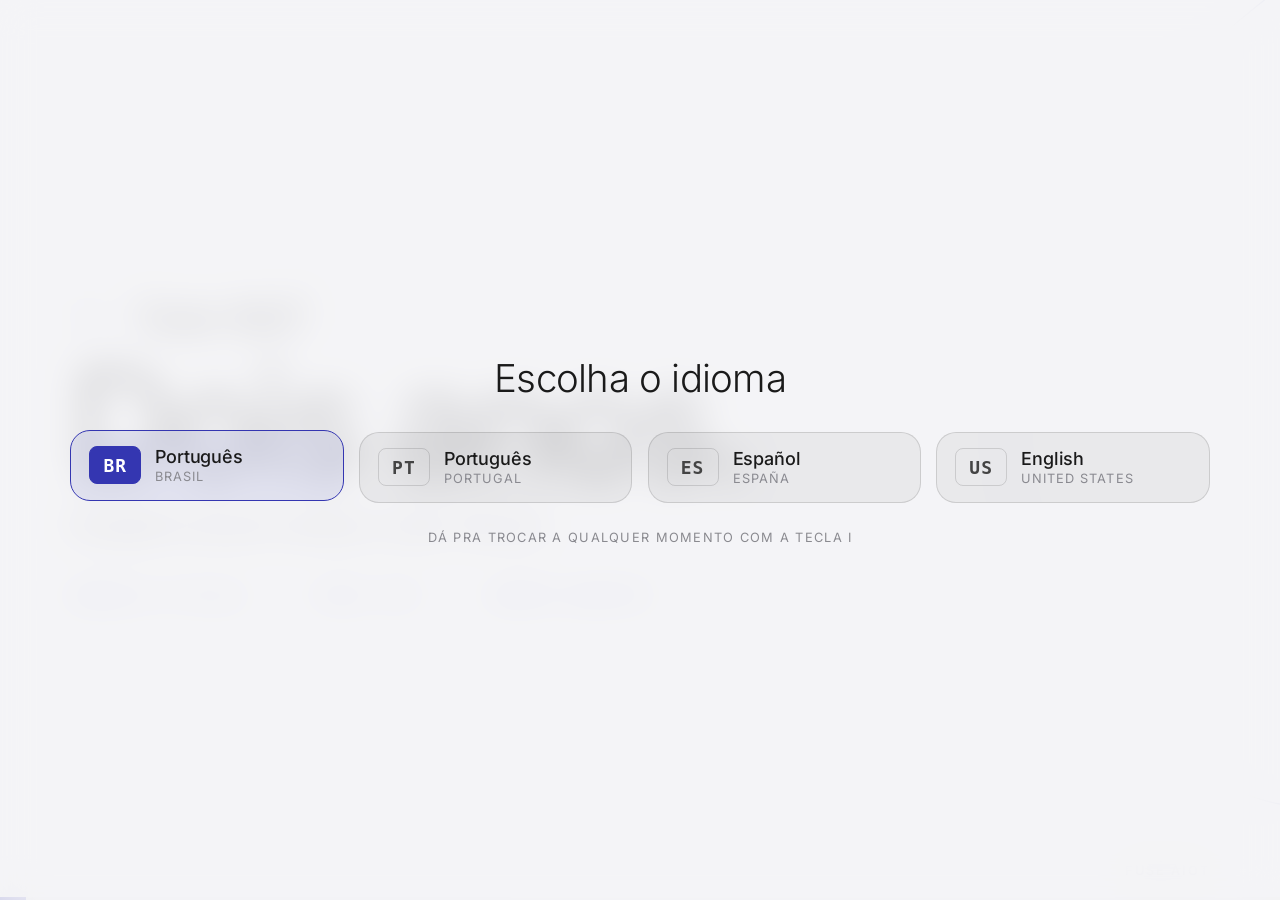
<file: index.html>
<!DOCTYPE html>
<html lang="pt-BR" data-tema="claro">
<head>
  <meta charset="UTF-8" />
  <meta name="viewport" content="width=device-width, initial-scale=1.0" />
  <meta name="robots" content="noindex, nofollow" />
  <title>fuse AIoT · Grupo Nuveto</title>
  <!-- O SVG mora AQUI DENTRO, não em ../ . O deck virou uma URL
       pública (gruponuveto.fuseiot.io) e a pasta de cima não
       existe mais do lado de fora do repositório do site. -->
  <link rel="icon" type="image/svg+xml" href="fuse-vertical-normal.svg" />

  <!--
    NENHUMA REFERÊNCIA EXTERNA. Nem fonte, nem script, nem CDN.
    Este arquivo tem que abrir com dois cliques num PC sem
    internet, sem Node e sem nada instalado. Cada link daqui
    pra fora seria um jeito da apresentação falhar às 14h de
    uma terça na frente do Grupo inteiro.

    A fonte Inter vive em base64 dentro de css/fontes.css porque
    o Chrome bloqueia @font-face por CORS em file:// mesmo com o
    .woff2 na pasta do lado.
  -->
  <link rel="stylesheet" href="css/fontes.css" />
  <link rel="stylesheet" href="css/deck.css" />
  <link rel="stylesheet" href="css/reveals.css" />
  <link rel="stylesheet" href="css/layouts.css" />
  <link rel="stylesheet" href="css/idioma.css" />
</head>
<body>

  <div class="deck" id="deck" data-tema="claro">
    <!-- a camada que nunca para: curva desenhando e respirando -->
    <svg class="curva" id="curva" aria-hidden="true"></svg>

    <!-- as 47 seções são montadas aqui por js/deck.js -->
    <div class="palco" id="palco"></div>

    <!-- a linha do tempo, montada por js/cenario.js -->
    <div class="espinha" id="espinha" aria-hidden="true"></div>
  </div>

  <div class="progresso"><div class="progresso__barra"></div></div>
  <div class="marca">fuse AIoT</div>

  <!-- a barra que vira o ato -->
  <div class="virada" id="virada" aria-hidden="true"></div>
  <div class="blackout" id="blackout" aria-hidden="true"></div>

  <!-- mapa de seções: a saída de emergência do operador (tecla O) -->
  <div class="mapa" id="mapa">
    <div class="mapa__titulo">Ir para</div>
    <div class="mapa__dica">clique numa seção · ESC ou O pra fechar</div>
    <div class="mapa__grade"></div>
  </div>

  <!-- manifesto de mídia: o que ainda falta chegar (tecla M) -->
  <div class="manifesto" id="manifesto">
    <div class="mapa__titulo">Mídia que falta</div>
    <div class="mapa__dica">largue os arquivos em apresentacao/midia/ com estes nomes exatos · ESC ou M pra fechar</div>
    <pre></pre>
    <button class="manifesto__btn" type="button">copiar lista</button>
  </div>

  <script src="js/reveals.js"></script>
  <script src="js/cenario.js"></script>
  <script src="js/canal.js"></script>

  <!-- A ORDEM AQUI É O CONTRATO DO i18n.

       roteiro.js carrega a estrutura e o pt-BR. As três tabelas
       de idioma se registram em window.TRADUCOES. i18n.js
       escolhe o idioma e escreve a tradução por cima do
       roteiro. Só então deck.js monta — ele lê window.ROTEIRO
       uma vez, no DOMContentLoaded, e nunca mais.

       Trocar i18n.js de lugar (pra depois do deck) faria a
       apresentação montar em português e traduzir depois: 49
       seções já medidas com o texto errado. -->
  <script src="js/roteiro.js"></script>
  <script src="js/idiomas/pt-PT.js"></script>
  <script src="js/idiomas/es-ES.js"></script>
  <script src="js/idiomas/en-US.js"></script>
  <script src="js/i18n.js"></script>
  <script src="js/seletor.js"></script>

  <script src="js/deck.js"></script>
</body>
</html>
</file>
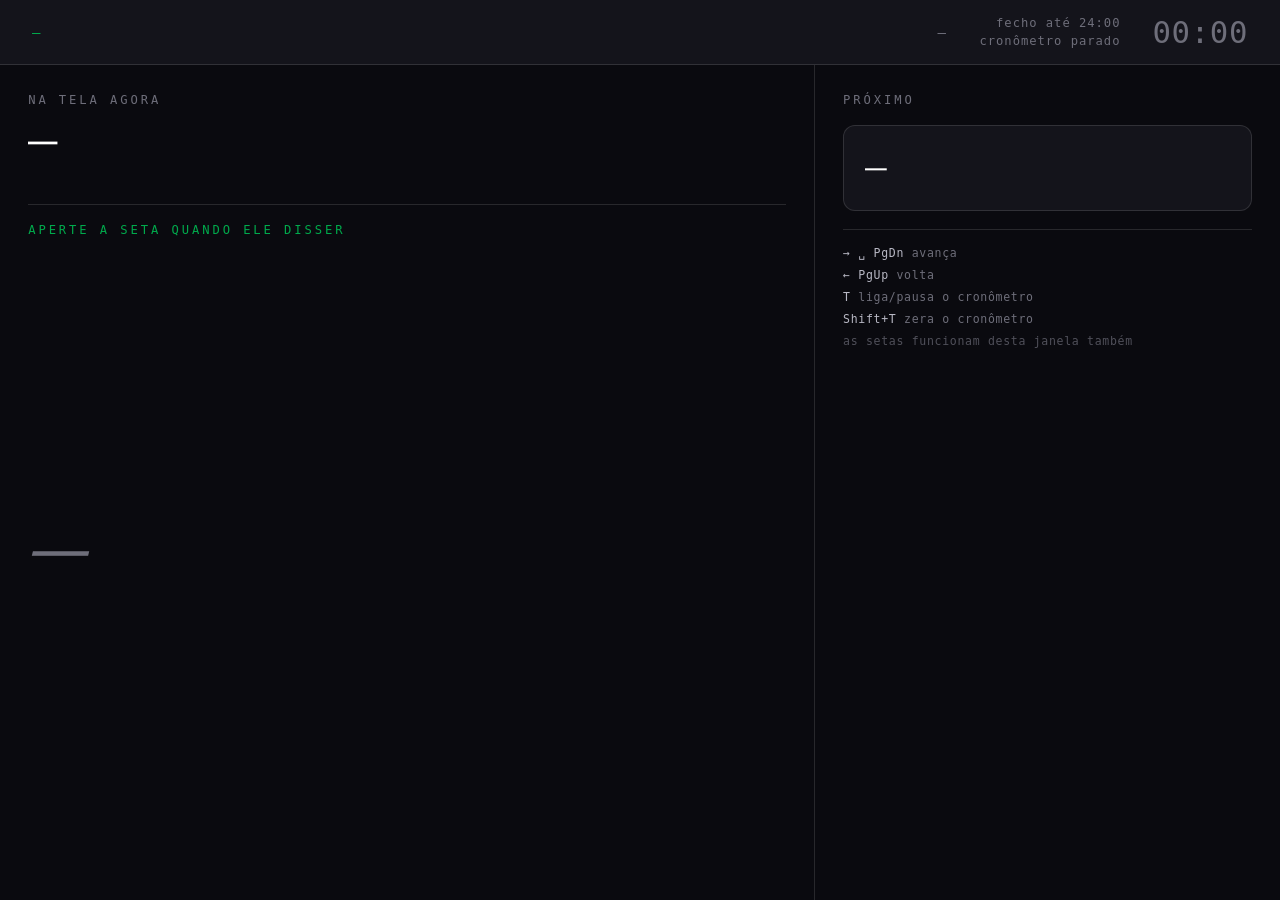
<file: retorno.html>
<!DOCTYPE html>
<html lang="pt-BR">
<head>
  <meta charset="UTF-8" />
  <meta name="viewport" content="width=device-width, initial-scale=1.0" />
  <meta name="robots" content="noindex, nofollow" />
  <title>Retorno · fuse AIoT</title>
  <link rel="stylesheet" href="css/fontes.css" />
  <link rel="stylesheet" href="css/retorno.css" />
</head>
<body>

  <header class="topo">
    <div class="topo__bloco" id="bloco">—</div>
    <div class="topo__dir">
      <div class="contador" id="contador">—</div>
      <div class="checkpoint" id="checkpoint"></div>
      <div class="relogio is-parado" id="relogio">00:00</div>
    </div>
  </header>

  <main class="corpo" id="corpo">
    <section class="coluna coluna--principal">
      <div class="rot" data-i18n="ret_agora">na tela agora</div>
      <div class="agora__t" id="agora-t">—</div>
      <div class="agora__d" id="agora-d"></div>

      <div class="deixa">
        <div class="rot deixa__rot" data-i18n="ret_deixa">aperte a seta quando ele disser</div>
        <div class="deixa__txt is-vazia" id="deixa">—</div>
      </div>

      <div class="aviso" id="aviso"></div>
    </section>

    <aside class="coluna">
      <div class="rot" data-i18n="ret_prox">próximo</div>
      <div class="prox">
        <div class="prox__tag" id="prox-tag"></div>
        <div class="prox__t" id="prox-t">—</div>
        <div class="prox__d" id="prox-d"></div>
      </div>

      <div class="teclas">
        <b>→ ␣ PgDn</b> <span data-i18n="ret_avanca">avança</span><br />
        <b>←   PgUp</b> <span data-i18n="ret_volta">volta</span><br />
        <b>T</b> <span data-i18n="ret_crono">liga/pausa o cronômetro</span><br />
        <b>Shift+T</b> <span data-i18n="ret_zera">zera o cronômetro</span><br />
        <span style="opacity:.7" data-i18n="ret_setas">as setas funcionam desta janela também</span>
      </div>
    </aside>
  </main>

  <script src="js/roteiro.js"></script>
  <script src="js/idiomas/pt-PT.js"></script>
  <script src="js/idiomas/es-ES.js"></script>
  <script src="js/idiomas/en-US.js"></script>
  <script src="js/i18n.js"></script>
  <script src="js/canal.js"></script>
  <script>
  /* ============================================================
     A tela do operador.

     Ela não decide nada: só escuta o estado que o deck publica a
     cada passo e mostra três coisas — o que está projetado, o
     que vem, e a DEIXA que autoriza o próximo aperto.

     O cronômetro é dela e não do deck de propósito. O deck pode
     ser recarregado no meio do ensaio sem zerar o tempo, e o
     tempo é a única coisa aqui que não dá pra recuperar.
     ============================================================ */
  (function () {
    'use strict';

    var el = function (id) { return document.getElementById(id); };

    /* ---------- os checkpoints do roteiro ----------
       Minuto em que cada bloco DEVERIA estar terminado.
       Fonte: as notas do roteiro_fuse_v5.md. */
    var CHECKPOINTS = [
      { min: 7.5,  bloco: 1, nome: 'trajetória' },
      { min: 10,   bloco: 2, nome: 'problema' },
      { min: 14,   bloco: 3, nome: 'Iris' },
      { min: 18,   bloco: 4, nome: 'semestre' },
      { min: 22.5, bloco: 5, nome: 'como construímos' },
      { min: 24,   bloco: 6, nome: 'fecho' }
    ];

    var t0 = null, pausadoEm = null, rodando = false;
    var estado = null;

    /* ---------- cronômetro ---------- */
    function decorrido() {
      if (t0 === null) return 0;
      if (!rodando && pausadoEm !== null) return pausadoEm - t0;
      return Date.now() - t0;
    }

    function mmss(ms) {
      var s = Math.max(0, Math.floor(ms / 1000));
      return String(Math.floor(s / 60)).padStart(2, '0') + ':' + String(s % 60).padStart(2, '0');
    }

    function tique() {
      var ms = decorrido();
      var r = el('relogio');
      r.textContent = mmss(ms);
      r.classList.toggle('is-parado', !rodando);

      // Qual checkpoint vale agora: o do bloco em que ele está.
      var alvo = null;
      if (estado) {
        for (var i = 0; i < CHECKPOINTS.length; i++) {
          if (CHECKPOINTS[i].bloco >= estado.bloco) { alvo = CHECKPOINTS[i]; break; }
        }
      }
      if (!alvo) alvo = CHECKPOINTS[CHECKPOINTS.length - 1];

      var limite = alvo.min * 60000;
      var sobra = limite - ms;
      el('checkpoint').innerHTML =
        alvo.nome + ' até ' + mmss(limite) + '<br />' +
        (rodando
          ? (sobra >= 0 ? 'faltam ' + mmss(sobra) : 'passou ' + mmss(-sobra))
          : 'cronômetro parado');

      r.classList.toggle('is-atrasado', rodando && sobra < 60000 && sobra >= 0);
      r.classList.toggle('is-estourado', rodando && sobra < 0);
    }
    setInterval(tique, 250);

    /* ---------- recebe o estado do deck ---------- */
    function pintar(e) {
      estado = e;

      // O cronômetro parte sozinho quando ele sai da capa: é o
      // instante real em que a apresentação começou, e ninguém
      // vai lembrar de apertar T na hora.
      if (!rodando && t0 === null && e.iSecao > 0) {
        t0 = Date.now(); rodando = true;
      }

      el('bloco').textContent = e.blocoNome || '';
      el('bloco').style.setProperty('--cor', e.cor);
      document.documentElement.style.setProperty('--cor', e.cor);

      el('contador').innerHTML =
        T('ret_secao') + ' <b>' + (e.iSecao + 1) + '</b>/' + e.total +
        '  ·  ' + T('ret_passo') + ' <b>' + (e.iPasso + 1) + '</b>/' + e.nPassos;

      el('agora-t').textContent = e.agora || '—';
      el('agora-d').textContent = e.agoraDetalhe || '';

      var d = el('deixa');
      if (e.fim) {
        d.textContent = T('ret_fim');
        d.classList.add('is-vazia');
      } else if (e.deixa) {
        d.textContent = e.deixa;
        d.classList.remove('is-vazia');
      } else {
        d.textContent = T('ret_semdeixa');
        d.classList.add('is-vazia');
      }

      el('prox-t').textContent = e.proximo || T('ret_fimcurto');
      el('prox-d').textContent = e.proximoDetalhe || '';
      var tag = el('prox-tag');
      if (e.proximaSecao) {
        tag.textContent = T('ret_troca');
        tag.className = 'prox__tag prox__tag--secao';
      } else {
        tag.textContent = T('ret_mesmo');
        tag.className = 'prox__tag';
      }

      el('aviso').textContent = e.pausa || '';
      tique();
    }

    /* O idioma chega pela URL (canal.js abre 'retorno.html?lang=…').
       Aberto direto pela URL sem ?lang=, cai na preferencia
       guardada e, na falta dela, em pt-BR. */
    function T(k) { return window.I18N ? window.I18N.t(k) : ''; }

    document.title = T('ret_titulo');
    document.querySelectorAll('[data-i18n]').forEach(function (n) {
      n.textContent = T(n.dataset.i18n);
    });

    window.Canal.ouvir(pintar);

    /* ---------- teclado ----------
       As setas valem daqui também: o operador pode estar com o
       foco nesta janela sem perceber, e uma seta que não faz
       nada no meio da apresentação é pânico garantido. */
    document.addEventListener('keydown', function (ev) {
      var k = ev.key;
      if (k === 'ArrowRight' || k === 'ArrowDown' || k === ' ' || k === 'PageDown' || k === 'Enter') {
        window.Canal.mandarTecla('proximo'); ev.preventDefault();
      } else if (k === 'ArrowLeft' || k === 'ArrowUp' || k === 'PageUp' || k === 'Backspace') {
        window.Canal.mandarTecla('anterior'); ev.preventDefault();
      } else if (k === 'T') {
        t0 = null; pausadoEm = null; rodando = false; tique(); ev.preventDefault();
      } else if (k === 't') {
        if (t0 === null) { t0 = Date.now(); rodando = true; }
        else if (rodando) { pausadoEm = Date.now(); rodando = false; }
        else { t0 += Date.now() - pausadoEm; pausadoEm = null; rodando = true; }
        tique(); ev.preventDefault();
      }
    });
  })();
  </script>
</body>
</html>
</file>
<file: css/fontes.css>
/* ============================================================
   Fontes — Inter variável (100–900), subset latino, EMBUTIDA.

   Por que base64 e não um link pro .woff2 do lado: o Chrome
   trata cada arquivo file:// como origem opaca e BLOQUEIA
   @font-face por CORS, mesmo com a fonte na mesma pasta. Num
   PC desconectado isso derrubaria a tipografia inteira do deck.
   Um data: URI não passa por CORS.

   Origem: fonts.gstatic.com/s/inter/v20 (subset "latin",
   U+0000-00FF + pontuação) — cobre todo o português.
   O arquivo cru fica em fontes/inter-latin.woff2 pra referência.
   ============================================================ */

@font-face {
  font-family: 'Inter';
  font-style: normal;
  font-weight: 100 900;
  font-display: block;
  src: url([data-uri]) format('woff2');
}
</file>
<file: css/deck.css>
/* ============================================================
   DECK — base, tokens, temas e cenário

   Os tokens são COPIADOS de css/variables.css em vez de
   importados de propósito: o base.css do site tem um bloco
   prefers-reduced-motion que zera toda animação, e num deck as
   animações SÃO o conteúdo. Se o PC do evento estiver com a
   flag ligada e a gente importasse o site, a apresentação
   inteira viraria texto estático.
   ============================================================ */

:root {
  /* --- Marca (idêntico a css/variables.css) --- */
  --blue: #3436B1;
  --blue-dark: #202AA2;
  --red: #CF2A2E;
  --orange: #F47D4E;
  --green: #61B65D;
  --green-accent: #00AA4C;

  --papel: #F5F5F7;
  --papel-fundo: #EDEDF0;
  --noite: #0A0A0F;

  /* --- Tipografia --- */
  --fonte: 'Inter', -apple-system, 'Segoe UI', sans-serif;
  --mono: ui-monospace, 'Cascadia Mono', 'Segoe UI Mono', Consolas, monospace;

  /* Escala pensada pra PROJEÇÃO: o fundo da sala pode estar a 20 m.
     O menor texto do deck (kicker) fica em ~21px num 1080p.

     Cada tamanho é min(vw, vh) e não só vw. Num site isso não
     importa porque a página rola; num deck a tela é uma caixa
     fechada e tipografia dimensionada só pela LARGURA estoura
     pra fora por cima assim que a frase tem três linhas. */
  --t-mega-b:   clamp(3rem,   min(11.5vw, 20vh), 15rem);
  --t-titulo-b: clamp(2.4rem, min(6.4vw,  12vh), 8rem);
  --t-sub-b:    clamp(1.5rem, min(3vw,    5.2vh), 3.6rem);
  --t-corpo-b:  clamp(1.1rem, min(1.9vw,  3.2vh), 2.3rem);
  --t-mini-b:   clamp(0.95rem, min(1.4vw, 2.3vh), 1.7rem);
  --t-kicker-b: clamp(0.72rem, min(1vw,   1.7vh), 1.2rem);

  /* Fora das seções (marca, chrome) o token é o valor cru. */
  --t-mega: var(--t-mega-b);
  --t-titulo: var(--t-titulo-b);
  --t-sub: var(--t-sub-b);
  --t-corpo: var(--t-corpo-b);
  --t-mini: var(--t-mini-b);
  --t-kicker: var(--t-kicker-b);

  /* Margem de segurança: projetor come borda (overscan). */
  --margem: clamp(2.5rem, 5.5vw, 8rem);
  --margem-v: clamp(2rem, 4.5vh, 5rem);

  /* --- Curvas --- */
  --expo: cubic-bezier(0.16, 1, 0.3, 1);
  --quad-out: cubic-bezier(0.22, 0.61, 0.36, 1);
  --quad-inout: cubic-bezier(0.45, 0, 0.55, 1);

  --raio: 20px;
}

/* --- Tema claro (Atos I e III) --- */
[data-tema="claro"] {
  --fundo: var(--papel);
  --fundo-2: var(--papel-fundo);
  --tinta: #1A1A1A;
  --tinta-2: #444444;
  --tinta-3: #8A8A90;
  --linha: rgba(26, 26, 26, 0.14);
  --veu: rgba(26, 26, 26, 0.05);
}

/* --- Tema escuro (Atos II e IV) --- */
[data-tema="escuro"] {
  --fundo: var(--noite);
  --fundo-2: #14141B;
  --tinta: #FFFFFF;
  --tinta-2: #C4C4CC;
  --tinta-3: #6E6E7A;
  --linha: rgba(255, 255, 255, 0.16);
  --veu: rgba(255, 255, 255, 0.05);
}

/* ============================================================
   Reset
   ============================================================ */
*, *::before, *::after { margin: 0; padding: 0; box-sizing: border-box; }

html, body {
  height: 100%;
  overflow: hidden;              /* deck não rola, nunca */
  background: var(--noite);      /* letterbox fora do palco */
}

body {
  font-family: var(--fonte);
  font-weight: 400;
  color: var(--tinta);
  -webkit-font-smoothing: antialiased;
  -moz-osx-font-smoothing: grayscale;
  text-rendering: optimizeLegibility;
  cursor: none;                  /* o mouse some — é uma projeção */
}
body.mostra-cursor { cursor: default; }

::selection { background: var(--blue); color: #FFF; }

/* ============================================================
   Palco
   ============================================================ */
.deck {
  position: fixed;
  inset: 0;
  background: var(--fundo);
  overflow: hidden;
}

/* z-index explícito nos dois. `.palco` é position:absolute com
   z-index auto, o que já o coloca na camada dos posicionados —
   e a curva, com z-index 1, passava POR CIMA do texto. Numa
   seção escura, a curva vermelha cruzando a frase é a primeira
   coisa que o olho encontra. */
.palco { position: absolute; inset: 0; z-index: 1; }

/* ── O FATOR DE AJUSTE ──────────────────────────────────────
   Dentro de uma seção todo tamanho de texto é multiplicado por
   --fit, que o deck.js mede e escreve seção por seção depois de
   montar.

   Por que isso existe: num deck a tela é uma caixa fechada, e o
   texto que não cabe não rola — ele some pra fora por cima. A
   alternativa seria eu calibrar 47 seções na mão e rezar. Mas
   quem vai editar este roteiro é o Danilo, na véspera, e uma
   frase três palavras mais longa não pode quebrar o slide. Com
   o ajuste automático, o pior caso é o texto ficar um pouco
   menor — nunca invisível.
   ─────────────────────────────────────────────────────────── */
.secao {
  --fit: 1;
  --t-mega:   calc(var(--t-mega-b)   * var(--fit));
  --t-titulo: calc(var(--t-titulo-b) * var(--fit));
  --t-sub:    calc(var(--t-sub-b)    * var(--fit));
  --t-corpo:  calc(var(--t-corpo-b)  * var(--fit));
  --t-mini:   calc(var(--t-mini-b)   * var(--fit));
  --t-kicker: calc(var(--t-kicker-b) * var(--fit));
  --gap: calc(clamp(0.7rem, 1.9vh, 1.7rem) * var(--fit));

  position: absolute;
  inset: 0;
  padding: var(--margem-v) var(--margem);
  display: grid;
  opacity: 0;
  visibility: hidden;
  pointer-events: none;
  transition: opacity 0.18s linear, visibility 0s linear 0.18s;
}

.secao.is-ativa {
  opacity: 1;
  visibility: visible;
  transition: opacity 0.18s linear, visibility 0s;
}

/* Enquanto a seção sai, ela continua opaca: quem some é cada
   elemento, com o próprio movimento. Um crossfade por cima da
   animação de saída borraria as duas coisas numa só papa. */
.secao.is-ativa.is-saindo {
  opacity: 1;
  transition: none;
}

/* ============================================================
   Chrome — o mínimo que a plateia vê

   Uma hairline de progresso na borda de baixo. Num talk de 24
   min ela responde sozinha a "quanto falta ainda", que é a
   pergunta que a plateia faz quando o palestrante não responde.
   ============================================================ */
.progresso {
  position: fixed;
  left: 0; bottom: 0;
  height: 3px;
  width: 100%;
  background: var(--veu);
  z-index: 60;
  transition: opacity 0.3s;
}
.progresso.is-oculta { opacity: 0; }

.progresso__barra {
  height: 100%;
  width: 0%;
  background: var(--cor-ato, var(--blue));
  transition: width 0.5s var(--expo), background-color 0.6s ease;
}

/* Marca da fuse, canto inferior direito. Discreta. */
.marca {
  position: fixed;
  right: var(--margem);
  bottom: calc(var(--margem-v) * 0.55);
  font-size: var(--t-kicker);
  font-weight: 500;
  letter-spacing: 0.16em;
  text-transform: uppercase;
  color: var(--tinta-3);
  z-index: 55;
  pointer-events: none;
  transition: opacity 0.3s;
}
.marca.is-oculta { opacity: 0; }

/* ============================================================
   A VIRADA DE ATO

   A barra do wipe do /proof, em escala de tela inteira: ela
   cobre o mundo da esquerda pra direita, o fundo troca embaixo
   dela, e ela recolhe pela direita entregando o ato novo.
   O mesmo gesto que revela uma frase, revelando um ato.
   ============================================================ */
.virada {
  position: fixed;
  inset: 0;
  z-index: 80;
  pointer-events: none;
  transform: scaleX(0);
  transform-origin: left center;
  background: var(--cor-virada, var(--red));
}

/* Um único keyframe pros dois tempos do gesto. Em duas animações
   separadas existe um frame entre remover a primeira e aplicar a
   segunda em que a barra volta a scaleX(0) — um flash do ato
   antigo bem no meio da virada. Com uma animação só, a troca de
   origem acontece dentro da própria timeline e não tem costura.
   O mundo troca embaixo da barra aos 42% (~480ms). */
.virada.is-virando { animation: virada 1.15s var(--quad-inout) forwards; }

@keyframes virada {
  0%     { transform: scaleX(0); transform-origin: left center; }
  42%    { transform: scaleX(1); transform-origin: left center; }
  42.01% { transform: scaleX(1); transform-origin: right center; }
  100%   { transform: scaleX(0); transform-origin: right center; }
}

/* ============================================================
   Blackout — tecla B. Quando ele quer a sala olhando pra ele.
   ============================================================ */
.blackout {
  position: fixed;
  inset: 0;
  z-index: 90;
  background: #000;
  opacity: 0;
  pointer-events: none;
  transition: opacity 0.35s var(--quad-inout);
}
.blackout.is-ativo { opacity: 1; }

/* ============================================================
   Curva decorativa — a camada time-driven

   O reference/12-animation-principles.md exige que SEMPRE haja
   pelo menos duas camadas de animação na tela. Entre um passo e
   outro o deck ficaria congelado; a curva respirando é o que
   mantém o quadro vivo enquanto ele fala.
   ============================================================ */
.curva {
  position: absolute;
  inset: 0;
  z-index: 0;
  pointer-events: none;
  overflow: visible;
}
.curva__path {
  fill: none;
  stroke: var(--cor-ato, var(--blue));
  stroke-width: 1.5;
  opacity: 0.3;
  stroke-linecap: round;
}

/* ============================================================
   Peças tipográficas comuns
   ============================================================ */
.kicker {
  font-family: var(--mono);
  font-size: var(--t-kicker);
  font-weight: 500;
  letter-spacing: 0.22em;
  text-transform: uppercase;
  color: var(--tinta-3);
}
.kicker--cor { color: var(--cor-ato, var(--blue)); }

.titulo {
  font-size: var(--t-titulo);
  font-weight: 400;
  line-height: 0.94;
  letter-spacing: -0.025em;
}

.mega {
  font-size: var(--t-mega);
  font-weight: 400;
  line-height: 0.9;
  letter-spacing: -0.035em;
}

.corpo {
  font-size: var(--t-corpo);
  line-height: 1.42;
  color: var(--tinta-2);
  max-width: 26ch;
}
.corpo--largo { max-width: 42ch; }

.sub {
  font-size: var(--t-sub);
  line-height: 1.15;
  letter-spacing: -0.015em;
}

.mini {
  font-size: var(--t-mini);
  line-height: 1.4;
  color: var(--tinta-3);
}

/* Cruz decorativa do site — pontuação visual */
.cruz {
  width: 1em; height: 1em;
  font-size: var(--t-sub);
  color: var(--cor-ato, var(--blue));
  position: relative;
  flex: none;
}
.cruz::before, .cruz::after {
  content: '';
  position: absolute;
  background: currentColor;
}
.cruz::before { left: 50%; top: 0; width: 1.5px; height: 100%; transform: translateX(-50%); }
.cruz::after  { top: 50%; left: 0; height: 1.5px; width: 100%; transform: translateY(-50%); }

/* ============================================================
   Moldura de mídia — placeholder e arquivo final

   A moldura vazia tem o MESMO peso visual do arquivo final, com
   a especificação escrita dentro. Assim o layout já está
   resolvido antes de a mídia existir: trocar é largar o arquivo
   na pasta midia/, sem tocar em layout.
   ============================================================ */
.moldura {
  position: relative;
  border-radius: var(--raio);
  overflow: hidden;
  background: var(--fundo-2);
}

.moldura__vazia {
  position: absolute;
  inset: 0;
  display: flex;
  flex-direction: column;
  align-items: center;
  justify-content: center;
  gap: 0.6em;
  padding: 1.2em;
  text-align: center;
  border: 2px dashed var(--linha);
  border-radius: var(--raio);
  color: var(--tinta-3);
}
.moldura__tipo {
  font-family: var(--mono);
  font-size: var(--t-kicker);
  letter-spacing: 0.2em;
  text-transform: uppercase;
  color: var(--cor-ato, var(--blue));
}
.moldura__nome {
  font-size: var(--t-mini);
  font-weight: 500;
  color: var(--tinta-2);
  line-height: 1.25;
}
.moldura__spec {
  font-family: var(--mono);
  font-size: var(--t-kicker);
  opacity: 0.7;
  line-height: 1.6;
  white-space: pre-line;   /* a spec quebra onde o 
 manda */
}

/* A mídia nasce invisível e só aparece quando carrega. Enquanto
   o arquivo não existe, um <img> quebrado desenharia o texto do
   alt e o ícone de imagem faltando POR CIMA da moldura de
   especificação — dois placeholders disputando o mesmo espaço.
   Quando o arquivo chega, ele entra em fade e a moldura sai. */
.moldura img, .moldura video {
  position: absolute;
  inset: 0;
  width: 100%; height: 100%;
  object-fit: cover;
  display: block;
  opacity: 0;
  transition: opacity 0.5s var(--expo);
}
.moldura img.is-pronta, .moldura video.is-pronta { opacity: 1; }

/* --- Cromo vivo do dt-stage: o que faz o vídeo parecer a
       plataforma rodando de verdade, e não um arquivo. --- */
.moldura--viva { background: #05050A; border: 1px solid rgba(255, 255, 255, 0.1); }

.moldura__barra {
  position: absolute;
  top: 0; left: 0; right: 0;
  height: clamp(28px, 2.6vw, 44px);
  z-index: 3;
  display: flex;
  align-items: center;
  justify-content: space-between;
  padding: 0 1em;
  background: rgba(10, 10, 15, 0.86);
  border-bottom: 1px solid rgba(255, 255, 255, 0.07);
  font-family: var(--mono);
  font-size: clamp(0.6rem, 0.78vw, 0.95rem);
  letter-spacing: 0.14em;
  text-transform: uppercase;
  color: rgba(255, 255, 255, 0.55);
}
.moldura__marca { display: flex; align-items: center; gap: 0.7em; color: rgba(255, 255, 255, 0.85); }
.moldura__dot {
  width: 0.55em; height: 0.55em;
  border-radius: 50%;
  background: var(--green-accent);
  animation: pulsaDot 2s ease-in-out infinite;
}
@keyframes pulsaDot {
  0%, 100% { opacity: 1; transform: scale(1); }
  50%      { opacity: 0.55; transform: scale(0.8); }
}
.moldura__badge {
  border: 1px solid rgba(255, 255, 255, 0.18);
  border-radius: 999px;
  padding: 0.25em 0.8em;
}
.moldura__meta { display: flex; align-items: center; gap: 1em; }

/* Vinheta: escurece a borda do vídeo pra ele se acomodar na moldura */
.moldura__vinheta {
  position: absolute;
  inset: 0;
  z-index: 2;
  pointer-events: none;
  box-shadow: inset 0 0 clamp(40px, 6vw, 90px) rgba(0, 0, 0, 0.55);
}

/* A legenda que manda a plateia pro Stand. É o objetivo do vídeo. */
.stand-cue {
  display: inline-flex;
  align-items: center;
  gap: 0.7em;
  font-family: var(--mono);
  font-size: var(--t-kicker);
  letter-spacing: 0.18em;
  text-transform: uppercase;
  color: var(--cor-ato, var(--blue));
}
.stand-cue__seta {
  width: 2.8em; height: 1px;
  background: currentColor;
  position: relative;
}
.stand-cue__seta::after {
  content: '';
  position: absolute;
  right: 0; top: 50%;
  width: 0.5em; height: 0.5em;
  border-top: 1px solid currentColor;
  border-right: 1px solid currentColor;
  transform: translateY(-50%) rotate(45deg);
}
</file>
<file: css/reveals.css>
/* ============================================================
   OS CINCO MOVIMENTOS

   Cada animação do deck tem UM trabalho. Essa é a regra que
   segura 47 seções sem virar carnaval: quando a plateia vê a
   barra colorida passar, ela já sabe que vem uma frase que
   importa. Quando vê a máscara subir, sabe que é um título.
   Consistência de significado é o que transforma decoração em
   linguagem.

     A  word reveal .... títulos            (css/base.css do site)
     B  opacity word ... corpo / narração   (css/base.css do site)
     C  wipe de barra ... frases de impacto (proof/WipeReveal.tsx)
     D  scramble ....... datas e números    (js/text-animations.js)
     E  slot reveal .... nomes de pessoas   (js/text-animations.js)

   A, B e C são @keyframes puros. D e E precisam de JS porque
   mexem no conteúdo caractere a caractere — moram em reveals.js.

   O ESTADO INICIAL de tudo aqui é "escondido", e quem revela é
   a classe .is-revelado. A classe .is-imediato entrega o estado
   final SEM animação: é o que faz voltar de seção não replayar
   e o que faz o operador nervoso poder marretar a seta sem o
   deck engasgar.
   ============================================================ */

/* Todo elemento que é um passo começa fora da tela do olho.

   --atraso é escrito pelo deck.js: a posição do elemento dentro
   do grupo que aquela seta revelou. Uma seta traz cinco
   elementos, e eles entram em cascata de 200 em 200ms em vez de
   todos no mesmo frame. É o que preserva a sensação de coisa se
   montando sem cobrar uma tecla por elemento. */
[data-passo] { --i: 0; --atraso: 0ms; }

/* ============================================================
   A — WORD REVEAL (máscara de recorte)
   Origem: css/base.css:250-284
   ============================================================ */
.wr {
  display: inline-block;
  overflow: hidden;
  vertical-align: bottom;
  /* Estende a área de recorte pra descendente (g, p, q, ç) não
     ser cortada, e puxa o layout de volta pra não alterar a
     entrelinha. Mesmo truque do site. */
  padding-bottom: 0.26em;
  margin-bottom: -0.26em;
}

.wr__i {
  display: inline-block;
  transform-origin: left bottom;
  transform: translateY(110%) rotate(12deg);
  opacity: 0;
}

.is-revelado .wr__i {
  animation: wrEntra 1.2s var(--expo) forwards;
  animation-delay: calc(var(--atraso, 0ms) + var(--i) * 80ms);
}

@keyframes wrEntra {
  from { transform: translateY(110%) rotate(12deg); opacity: 0; }
  to   { transform: translateY(0) rotate(0deg);     opacity: 1; }
}

.is-imediato .wr__i {
  animation: none;
  transform: translateY(0) rotate(0deg);
  opacity: 1;
}

/* ============================================================
   B — OPACITY WORD (corpo de texto)
   Origem: css/base.css:290-299
   ============================================================ */
.ow {
  display: inline-block;
  opacity: 0.12;
  transition: opacity 0.6s var(--expo);
  transition-delay: calc(var(--atraso, 0ms) + var(--i) * 15ms);
}
.is-revelado .ow { opacity: 1; }
.is-imediato .ow { transition: none; opacity: 1; }

/* ============================================================
   C — WIPE DE BARRA
   Origem: proof/components/primitives/WipeReveal.tsx

   A linha abre da esquerda com clip-path enquanto uma barra
   colorida recolhe pela direita atrás dela — marca-texto
   passando e revelando o que estava embaixo.

   Os quatro números são os do original: 0.6s de duração, 0.15s
   de stagger por linha, 0.3s de atraso da barra em relação à
   linha, ease-out na linha e ease-in-out na barra. A barra só
   começa a recolher depois que a linha já abriu metade.

   Diferença: o original usa SplitText pra achar as linhas. Aqui
   as linhas são declaradas à mão no roteiro.js, o que dá
   controle tipográfico melhor num deck — e mata a dependência
   de um plugin pago do GSAP.
   ============================================================ */
.wipe { display: block; }

.wipe__l {
  position: relative;
  display: block;
  width: fit-content;
  /* O recorte é só HORIZONTAL. Com `inset(0 ...)` a caixa é
     cortada rente em cima e embaixo, e em corpo grande com
     entrelinha 0.96 o rabo do g, do p e do q fica de fora dela
     — o wipe passava e devolvia as descendentes decepadas. Os
     -0.3em folgam a área vertical sem tocar no gesto, que só
     acontece na horizontal. */
  clip-path: inset(-0.3em 100% -0.3em 0);
  /* A quebra de linha aqui é DECISÃO, tomada no roteiro.js. Se
     o navegador puder quebrar sozinho, a frase que mais importa
     ganha uma órfã bem no meio — e a barra, que é um retângulo
     por linha declarada, passa a cobrir duas linhas visuais.
     Sem quebra automática, o deck.js mede e diminui a fonte até
     a linha declarada caber inteira. */
  white-space: nowrap;
}

/* Só durante a medição do deck.js. A região que contém o wipe
   se dimensiona pelo próprio conteúdo (justify-self: start), o
   que significa que, com nowrap, ela cresce junto com a linha
   que transbordou — e perguntar a largura dela devolveria a
   largura da própria linha, sempre. Deixando quebrar por um
   frame, a região volta a valer o espaço REAL disponível, que é
   o número que a conta precisa. */
.secao.medindo .wipe__l { white-space: normal; }

.is-revelado .wipe__l {
  animation: wipeAbre 0.6s var(--quad-out) forwards;
  animation-delay: calc(var(--atraso, 0ms) + var(--i) * 150ms);
}

@keyframes wipeAbre {
  from { clip-path: inset(-0.3em 100% -0.3em 0); }
  to   { clip-path: inset(-0.3em 0 -0.3em 0); }
}

.wipe__b {
  position: absolute;
  inset: -0.05em -0.09em;
  z-index: 2;
  background: var(--cor-wipe, var(--cor-ato, var(--blue)));
  transform-origin: right center;
  pointer-events: none;
}

.is-revelado .wipe__b {
  animation: wipeBarra 0.6s var(--quad-inout) forwards;
  animation-delay: calc(var(--atraso, 0ms) + var(--i) * 150ms + 300ms);
}

@keyframes wipeBarra {
  from { transform: scaleX(1); }
  to   { transform: scaleX(0); }
}

.is-imediato .wipe__l { animation: none; clip-path: inset(-0.3em 0 -0.3em 0); }
.is-imediato .wipe__b { animation: none; transform: scaleX(0); }

/* ============================================================
   D — SCRAMBLE (datas, números, kickers)
   Origem: js/text-animations.js:79-130 — 40 char/s, zona de 5

   Em monoespaçada por necessidade, não por estilo: numa fonte
   proporcional os caracteres aleatórios têm larguras diferentes
   do texto final e a linha PULA enquanto embaralha. Numa data
   grande no meio do slide isso é insuportável.
   ============================================================ */
.scr {
  font-family: var(--mono);
  font-variant-numeric: tabular-nums;
  white-space: pre;
  display: inline-block;
  opacity: 0;
  transition: opacity 0.12s linear;
}
.is-revelado .scr, .is-imediato .scr { opacity: 1; }

/* ============================================================
   E — SLOT REVEAL (nomes de pessoas)
   Origem: js/text-animations.js:138-239

   Cada caractere sobe de 0.8em com stagger em cosseno e
   expoInOut. O nome "pousa" como numa placa de aeroporto. O JS
   toca o estado inicial; a animação por frame mora em
   reveals.js porque o stagger não é linear e o CSS não sabe
   fazer cosseno.
   ============================================================ */
.slot { display: inline-block; }
/* Antes de animar, o slot guarda o texto final em texto puro —
   e texto puro é VISÍVEL. Sem isto o nome aparece inteiro por um
   frame e só então se desmonta pra pousar letra a letra. */
[data-passo]:not(.is-revelado):not(.is-imediato) .slot { opacity: 0; }
.slot__c {
  display: inline-block;
  opacity: 0;
  transform: translateY(0.8em);
  will-change: transform, opacity;
}
.is-imediato .slot__c { opacity: 1; transform: translateY(0); }

/* ============================================================
   SURGE — entrada genérica

   Para molduras de mídia, blocos, itens de lista: tudo que não
   é texto. Sobe 40px com expo.out, que é a curva que o site usa
   em toda entrada (reference/12-animation-principles.md).

   Os seletores vêm em par — `.is-revelado.surge` E
   `.is-revelado .surge` — porque .surge às vezes está NO próprio
   elemento do passo (uma moldura, um item de lista) e às vezes
   num filho. Só a forma descendente deixaria a moldura invisível
   pra sempre, que é exatamente o bug que isto conserta.
   ============================================================ */
.surge {
  opacity: 0;
  transform: translateY(40px);
}
.is-revelado.surge, .is-revelado .surge {
  animation: surgeEntra 0.9s var(--expo) forwards;
  animation-delay: calc(var(--atraso, 0ms) + var(--i) * 90ms);
}
@keyframes surgeEntra {
  from { opacity: 0; transform: translateY(40px); }
  to   { opacity: 1; transform: translateY(0); }
}
.is-imediato.surge, .is-imediato .surge { animation: none; opacity: 1; transform: none; }

/* Variante que cresce em vez de subir — para números e selos */
.surge--escala { transform: scale(0.9); }
.is-revelado.surge--escala, .is-revelado .surge--escala { animation-name: surgeEscala; }
@keyframes surgeEscala {
  from { opacity: 0; transform: scale(0.9); }
  to   { opacity: 1; transform: scale(1); }
}
.is-imediato.surge--escala, .is-imediato .surge--escala { transform: scale(1); }

/* Variante que abre a largura — para réguas e divisores */
.regua {
  height: 1px;
  background: var(--linha);
  transform: scaleX(0);
  transform-origin: left center;
}
.is-revelado.regua, .is-revelado .regua {
  animation: reguaAbre 0.8s var(--quad-out) forwards;
  animation-delay: calc(var(--atraso, 0ms) + var(--i) * 90ms);
}
@keyframes reguaAbre {
  from { transform: scaleX(0); }
  to   { transform: scaleX(1); }
}
.is-imediato.regua, .is-imediato .regua { animation: none; transform: scaleX(1); }


/* ============================================================
   A SAÍDA

   O site da fuse não tem animação de saída, e está certo: numa
   página que rola, o conteúdo sai porque o scroll o levou
   embora. Num deck a moldura é a mesma o tempo todo — sem
   saída, o slide velho pisca e some, e o corte lê como falha de
   vídeo, não como decisão.

   ── CADA ELEMENTO TEM A SUA VEZ ────────────────────────────
   A saída não é um fade coletivo: é uma sequência. O deck.js
   escreve `--sai-atraso` em cada elemento e a ordem é LIFO —
   o último que entrou é o primeiro que sai.

   Isso não é capricho de ordenação, é o que a leitura pede. No
   slide "Perfeccionismo e empatia levada ao extremo", primeiro
   vai embora a frase grande; só depois o kicker que a
   apresentou, junto com a curva. Tirar o rótulo antes da coisa
   rotulada deixaria um título órfão no ar.

   A saída inteira leva de 2 a 6 segundos conforme o número de
   elementos, e depois disso o deck ainda espera meio segundo
   antes de trazer o próximo slide. Esse tempo é o respiro do
   palestrante — foi pedido, e é onde ele troca de assunto.

   ── DIREÇÃO ────────────────────────────────────────────────
   Tudo continua o movimento que já estava fazendo. O texto
   entrou de baixo subindo, então sai por cima: ele PASSA, não
   recua. A curva, que se desenha de cima pra baixo, continua se
   desenhando pra fora pelo rodapé (isso mora em cenario.js).

   ── ESPECIFICIDADE ─────────────────────────────────────────
   `.secao.is-saindo .x` são três classes e ganha de
   `.is-imediato .x`, que são duas. Sem isso, um passo já
   completado (que carrega `.is-imediato` e `animation: none`)
   sairia sem animar nenhuma.
   ============================================================ */

.secao.is-saindo { pointer-events: none; }

/* A — títulos sobem e somem dentro da própria máscara */
.secao.is-saindo .wr__i {
  animation: wrSai 0.62s cubic-bezier(0.55, 0, 0.85, 0.15) forwards;
  animation-delay: calc(var(--sai-atraso, 0s) + var(--i) * 26ms);
}
@keyframes wrSai {
  from { transform: translateY(0) rotate(0deg); opacity: 1; }
  to   { transform: translateY(-118%) rotate(-8deg); opacity: 0; }
}

/* B — corpo apaga com uma deriva curta pra cima */
.secao.is-saindo .ow {
  animation: owSai 0.5s cubic-bezier(0.55, 0, 0.85, 0.15) forwards;
  animation-delay: calc(var(--sai-atraso, 0s) + var(--i) * 9ms);
  transition: none;
}
@keyframes owSai {
  from { opacity: 1; transform: translateY(0); }
  to   { opacity: 0; transform: translateY(-18px); }
}

/* C — a barra volta e leva a frase embora

   A saída do wipe é o gesto de entrada tocado ao contrário: o
   marca-texto passa de volta por cima do que revelou. É o único
   momento do deck em que a barra corre da esquerda pra direita,
   e é o que faz a frase parecer levada, e não apagada. */
.secao.is-saindo .wipe__b {
  animation: wipeBarraSai 0.42s cubic-bezier(0.45, 0, 0.55, 1) forwards;
  animation-delay: calc(var(--sai-atraso, 0s) + var(--i) * 55ms);
  transform-origin: left center;
}
@keyframes wipeBarraSai {
  from { transform: scaleX(0); }
  to   { transform: scaleX(1); }
}
.secao.is-saindo .wipe__l {
  animation: wipeLinhaSai 0.36s cubic-bezier(0.55, 0, 0.85, 0.15) forwards;
  animation-delay: calc(var(--sai-atraso, 0s) + var(--i) * 55ms + 260ms);
}
@keyframes wipeLinhaSai {
  from { clip-path: inset(-0.3em 0 -0.3em 0); }
  to   { clip-path: inset(-0.3em 0 -0.3em 100%); }
}

/* D e E — datas e nomes apagam com deriva, sem desmontar letra
   a letra: gastar meio segundo explicando a saída de um nome
   que a plateia já leu é tempo roubado do próximo slide. */
.secao.is-saindo .scr,
.secao.is-saindo .slot {
  animation: owSai 0.46s cubic-bezier(0.55, 0, 0.85, 0.15) forwards;
  animation-delay: var(--sai-atraso, 0s);
}

/* SURGE — molduras, itens, selos */
.secao.is-saindo .surge,
.secao.is-saindo [data-passo].surge {
  animation: surgeSai 0.55s cubic-bezier(0.55, 0, 0.85, 0.15) forwards;
  animation-delay: calc(var(--sai-atraso, 0s) + var(--i) * 30ms);
}
@keyframes surgeSai {
  from { opacity: 1; transform: translateY(0) scale(1); }
  to   { opacity: 0; transform: translateY(-40px) scale(0.98); }
}

.secao.is-saindo .regua,
.secao.is-saindo [data-passo].regua {
  animation: reguaSai 0.4s cubic-bezier(0.55, 0, 0.85, 0.15) forwards;
  animation-delay: var(--sai-atraso, 0s);
  transform-origin: right center;
}
@keyframes reguaSai {
  from { transform: scaleX(1); }
  to   { transform: scaleX(0); }
}

/* ── A CONSTELAÇÃO SAI SEM PULAR ─────────────────────────────
   Os nomes e o bloco central são posicionados por
   `transform: translate(-50%, -50%)`. Qualquer keyframe que
   escreva `transform` neles APAGA essa centralização, e o nome
   salta pro canto no primeiro frame da saída — que era o
   "glitch nas palavras" na troca desse slide.

   Nos nomes, quem anima é o <span> de dentro, que não carrega
   posicionamento. No bloco central, o keyframe repete o
   translate e só acrescenta a deriva. */
.secao.is-saindo .constelacao__nome { animation: none; }

.secao.is-saindo .constelacao__centro {
  animation: centroSai 0.5s cubic-bezier(0.55, 0, 0.85, 0.15) forwards;
  animation-delay: var(--sai-atraso, 0s);
  transition: none;
}
@keyframes centroSai {
  from { opacity: 1; transform: translate(-50%, -50%); }
  to   { opacity: 0; transform: translate(-50%, calc(-50% - 18px)); }
}

.secao.is-saindo .constelacao__linhas {
  animation: sumir 0.4s linear forwards;
  animation-delay: var(--sai-atraso, 0s);
}
@keyframes sumir {
  from { opacity: 1; }
  to   { opacity: 0; }
}
</file>
<file: css/layouts.css>
/* ============================================================
   LAYOUTS

   Doze composições. A variação de alinhamento entre elas é
   deliberada: 47 seções todas centralizadas viram sono. O olho
   precisa reencontrar o texto de vez em quando pra continuar
   acordado — mas dentro de um repertório fechado, senão vira
   ruído. Por isso doze, e não quarenta e sete.
   ============================================================ */

/* ── AS REGIÕES ─────────────────────────────────────────────
   Cada layout expõe regiões nomeadas (topo, principal, lado,
   midia) e os passos do roteiro caem dentro delas. Uma região
   pode receber vários passos, então ela é uma pilha com respiro
   — sem isto o parágrafo e a frase de impacto encostam um no
   outro e a hierarquia some.

   Especificidade de propósito baixa (uma classe só, e no topo
   do arquivo): qualquer layout abaixo que precise de outro
   display — a grade de logos, a constelação, os números da
   história — sobrescreve só por vir depois.
   ─────────────────────────────────────────────────────────── */
[data-r] {
  display: grid;
  gap: var(--gap);
  align-content: start;
  justify-items: inherit;
  /* min-width: 0 quebra o piso de min-content. Sem ele, uma
     linha de wipe com white-space: nowrap empurra a trilha do
     grid pra fora do container — e a medição de largura do
     deck.js passa a perguntar a largura disponível pra uma
     caixa que JÁ cresceu junto com o texto, recebendo sempre
     de volta o próprio tamanho do texto. */
  min-width: 0;
}

/* Seções que convivem com a espinha reservam o rodapé pra ela. */
.secao--espinha { padding-bottom: 26vh; }

/* Uma região de mídia dá o tamanho; a moldura preenche. Sem
   isto a moldura calcula altura pela própria proporção e sobra
   ou falta espaço dentro da região. */
/* Uma região de mídia é uma caixa de tamanho conhecido, e a
   moldura preenche ela inteira. O `grid-template-rows: 1fr` é o
   que faz isso funcionar: sem uma trilha explícita, a linha do
   grid é dimensionada PELO conteúdo, o `height: 100%` do filho
   passa a se referir a uma altura indefinida, vira `auto`, e a
   moldura colapsa pra dois pixels. Com a trilha em 1fr a altura
   vira definida e a corrente toda resolve. */
.l-pessoa__foto,
.l-video__moldura {
  grid-template-rows: 1fr;
  align-content: stretch;
}
.l-pessoa__foto > [data-passo],
.l-video__moldura > [data-passo] { height: 100%; min-height: 0; }
.l-pessoa__foto .moldura,
.l-video__moldura .moldura { width: 100%; height: 100%; }

/* Tamanho padrão do wipe. Sem isto ele herda os 16px do body e
   a frase mais importante do slide sai menor que a legenda.

   O `min(..., 52vh / linhas)` é o que impede a frase de vazar:
   o wipe nunca passa de pouco mais da metade da tela, não
   importa quantas linhas o roteiro tenha declarado. Uma frase
   de uma linha fica gigante; uma de quatro encolhe sozinha.
   `--linhas` é escrito por reveals.js na montagem. */
.destaque .wipe {
  font-size: calc(min(var(--t-sub), calc(52vh * var(--fit, 1) / var(--linhas, 1))) * var(--fw, 1));
  line-height: 1.14;
  letter-spacing: -0.02em;
}
.destaque { margin-block: 0.15em; }

/* Tamanho padrão do scramble: etiqueta. Datas e números pedem
   escalas próprias e sobrescrevem no layout de cada um. */
.dado .scr {
  font-size: clamp(0.85rem, 1.35vw, 1.6rem);
  font-weight: 500;
  letter-spacing: 0.18em;
  color: var(--cor-ato, var(--blue));
}
.dado--grande .scr {
  font-size: var(--t-titulo);
  letter-spacing: -0.02em;
  font-weight: 400;
}
.dado { display: grid; gap: 0.5em; justify-items: inherit; }

/* ============================================================
   1. CAPA
   ============================================================ */
.l-capa {
  grid-template-columns: minmax(0, 1fr);
  align-content: center;
  justify-items: start;
  gap: var(--gap);
}
.l-capa__marca {
  display: flex;
  align-items: center;
  gap: 0.8em;
  font-size: var(--t-sub);
  font-weight: 500;
  letter-spacing: -0.02em;
}
.l-capa__pe {
  display: flex;
  align-items: baseline;
  gap: 1.4em;
  flex-wrap: wrap;
  margin-top: clamp(1rem, 3vh, 3rem);
}

/* ============================================================
   2. MARCO — um degrau da linha do tempo
   ============================================================ */
.l-marco {
  grid-template-columns: minmax(0, 1.15fr) minmax(0, 1fr);
  grid-template-rows: auto 1fr;
  column-gap: clamp(2rem, 5vw, 6rem);
  row-gap: var(--gap);
  align-content: center;
}
.l-marco__data { grid-column: 1 / -1; }
.l-marco__data .scr {
  font-size: var(--t-sub);
  letter-spacing: 0.06em;
  color: var(--cor-ato, var(--blue));
  font-weight: 500;
}
.l-marco__titulo { grid-column: 1; align-self: start; }
.l-marco__lado {
  grid-column: 2;
  align-self: start;
  padding-top: 0.6em;
  display: grid;
  gap: var(--gap);
  justify-items: start;
}

/* ============================================================
   3. PESSOA — o crédito
   O roteiro inteiro é uma sequência de "alguém apostou em mim".
   Esse layout existe pra que a pessoa ocupe a tela, não uma
   bala num bullet point.
   ============================================================ */
.l-pessoa {
  /* A trilha da foto tem largura DEFINIDA, e não `auto`. Com
     `auto` a coluna se dimensiona pelo conteúdo, o
     `width: 100%` da foto passa a se referir a uma largura
     indefinida, e o retrato colapsa pra zero. O `min()` limita
     pela altura da tela, que é o que mantém a proporção 3:4
     exata em qualquer projetor. */
  grid-template-columns: min(36%, calc(64vh * 3 / 4)) minmax(0, 1fr);
  column-gap: clamp(2.5rem, 6vw, 7rem);
  align-content: center;
  align-items: center;
}
.l-pessoa__foto {
  aspect-ratio: 3 / 4;
  width: 100%;
  justify-self: start;
}
.l-pessoa__texto {
  display: grid;
  gap: var(--gap);
  justify-items: start;
}
.l-pessoa__nome {
  font-size: var(--t-titulo);
  font-weight: 400;
  line-height: 0.95;
  letter-spacing: -0.03em;
}
.l-pessoa__papel {
  font-family: var(--mono);
  font-size: var(--t-kicker);
  letter-spacing: 0.2em;
  text-transform: uppercase;
  color: var(--cor-ato, var(--blue));
}

/* ============================================================
   4. DECLARAÇÃO — a frase que carrega o bloco
   Sem nada além dela na tela. É o layout do wipe.
   ============================================================ */
.l-declaracao {
  grid-template-columns: minmax(0, 1fr);
  align-content: center;
  justify-items: start;
  gap: var(--gap);
}
.l-declaracao .wipe {
  font-size: calc(min(var(--t-titulo), calc(56vh * var(--fit, 1) / var(--linhas, 1))) * var(--fw, 1));
  line-height: 1.06;
  letter-spacing: -0.03em;
}
.l-declaracao--mega .wipe {
  font-size: calc(min(var(--t-mega), calc(56vh * var(--fit, 1) / var(--linhas, 1))) * var(--fw, 1));
  line-height: 0.96;
  letter-spacing: -0.04em;
}
.l-declaracao--centro { justify-items: center; text-align: center; }
/* `justify-items` não é herdado sozinho: sem repetir aqui, a
   região fica centralizada mas o parágrafo dentro dela encosta
   na esquerda dela — centralizado em relação a nada. */
.l-declaracao--centro [data-r] { justify-items: center; }
.l-fecho [data-r] { justify-items: center; }

/* ============================================================
   5. HISTÓRIA — narrativa com um número no meio
   ============================================================ */
.l-historia {
  grid-template-columns: minmax(0, 1fr) minmax(0, 1fr);
  column-gap: clamp(2.5rem, 6vw, 7rem);
  align-content: center;
  align-items: center;
}
.l-historia__texto { display: grid; gap: var(--gap); justify-items: start; }
.l-historia__numeros {
  display: flex;
  align-items: baseline;
  gap: clamp(1rem, 3vw, 3rem);
  justify-self: center;
}
.l-historia__n { display: grid; gap: 0.4em; justify-items: center; }
.l-historia__n .scr {
  font-size: min(var(--t-titulo), calc(16vh * var(--fit, 1)));
  font-weight: 400;
  letter-spacing: -0.03em;
  line-height: 0.9;
  color: var(--tinta-3);
}
/* Só o número ALVO recebe a cor da marca. Os dois coloridos
   contariam a mesma história duas vezes, e a história é que um
   deles é maior que o outro. */
.l-historia__n--alvo .scr { color: var(--cor-ato, var(--blue)); }
.l-historia__seta {
  width: clamp(2rem, 4vw, 5rem);
  height: 1px;
  background: var(--linha);
  align-self: center;
}

/* ============================================================
   6. CONSTELAÇÃO — os nomes espalhados que convergem

   A tese do Bloco 1 em imagem: "eu não trouxe conhecimento novo
   pra cá, eu peguei o que já estava espalhado aqui dentro e
   juntei tudo num lugar só". Os nomes entram espalhados, um por
   seta, e no último passo linhas finas puxam todos pra um ponto.
   ============================================================ */
.l-nomes { grid-template-columns: minmax(0, 1fr); align-content: center; }
.constelacao {
  position: relative;
  width: 100%;
  height: 74vh;
  grid-column: 1 / -1;
}
.constelacao__nome {
  position: absolute;
  transform: translate(-50%, -50%);
  font-size: clamp(1.3rem, 2.6vw, 3.1rem);
  font-weight: 400;
  letter-spacing: -0.02em;
  white-space: nowrap;
}
/* Nenhum nome é menos nome que outro. Havia um estado tracejado
   e cinza pros nomes que faltavam confirmar — mas na projeção
   isso lia como "esse aqui não conta", que é exatamente o
   contrário do que o slide está dizendo. */
.constelacao__linhas {
  position: absolute;
  inset: 0;
  pointer-events: none;
  overflow: visible;
}
.constelacao__linha {
  fill: none;
  stroke: var(--cor-ato, var(--blue));
  stroke-width: 1;
  opacity: 0.42;
}
.constelacao__centro {
  position: absolute;
  left: 50%; top: 50%;
  transform: translate(-50%, -50%);
  text-align: center;
  display: grid;
  gap: 0.5em;
  justify-items: center;
  opacity: 0;
  transition: opacity 0.8s var(--expo) 0.6s;
}
.is-convergindo .constelacao__centro { opacity: 1; }
.constelacao__centro-txt {
  font-size: clamp(1.1rem, 1.9vw, 2.2rem);
  font-weight: 500;
  color: var(--cor-ato, var(--blue));
  max-width: 16ch;
  line-height: 1.2;
}

/* ============================================================
   7. LISTA — itens que se constroem
   ============================================================ */
.l-lista {
  grid-template-columns: minmax(0, 1fr);
  grid-template-rows: auto 1fr;
  row-gap: clamp(1.5rem, 4vh, 3.5rem);
  align-content: center;
}
.lista { display: grid; gap: clamp(1rem, 2.8vh, 2.4rem); align-content: start; }
.lista--tres { grid-template-columns: repeat(3, 1fr); column-gap: clamp(2rem, 4vw, 5rem); }
.lista__item { display: grid; gap: 0.6em; align-content: start; }
.lista__n {
  font-family: var(--mono);
  font-size: var(--t-kicker);
  letter-spacing: 0.2em;
  color: var(--cor-ato, var(--blue));
}
.lista__t { font-size: var(--t-sub); line-height: 1.1; letter-spacing: -0.02em; }
.lista__d { font-size: var(--t-corpo); color: var(--tinta-2); line-height: 1.4; max-width: 32ch; }

/* Variante em linha única com cruz — para enumerações curtas */
.lista--linha { grid-auto-flow: column; justify-content: start; gap: clamp(1.5rem, 4vw, 4rem); }
.lista--linha .lista__item { grid-auto-flow: column; align-items: center; gap: 0.7em; }

/* ============================================================
   8. VÍDEO — a espiada

   Nunca tela cheia, e isso é a decisão de design mais importante
   do bloco: o vídeo é uma ISCA pro stand, não a demonstração.
   Se a plateia vir tudo aqui, não levanta da cadeira. A moldura
   contida, com o cromo da plataforma rodando em volta, mostra o
   suficiente pra dar vontade e pouco pra satisfazer.
   ============================================================ */
.l-video {
  grid-template-columns: minmax(0, 0.82fr) minmax(0, 1.18fr);
  column-gap: clamp(2.5rem, 5vw, 6rem);
  align-content: center;
  align-items: center;
}
.l-video__texto { display: grid; gap: var(--gap); justify-items: start; }
.l-video__moldura {
  aspect-ratio: 16 / 9;
  width: 100%;
  max-height: 66vh;
  box-shadow: 0 clamp(20px, 3vh, 40px) clamp(40px, 6vh, 90px) rgba(0, 0, 0, 0.35);
}
.l-video--largo { grid-template-columns: minmax(0, 1fr); justify-items: center; }
.l-video--largo .l-video__moldura { width: min(74%, 1180px); }
.l-video--largo .l-video__texto { justify-items: center; text-align: center; }

/* ============================================================
   9. LOGOS — a grade de quem validou
   ============================================================ */
.l-logos {
  grid-template-columns: minmax(0, 1fr);
  grid-template-rows: auto auto 1fr;
  row-gap: clamp(1.2rem, 3vh, 2.5rem);
  align-content: center;
}
.grade-logos {
  display: grid;
  gap: clamp(1rem, 2vw, 2.2rem);
  align-content: start;
}
.grade-logos--2 { grid-template-columns: repeat(2, 1fr); }
.grade-logos--3 { grid-template-columns: repeat(3, 1fr); }
.grade-logos--4 { grid-template-columns: repeat(4, 1fr); }
.logo-slot {
  aspect-ratio: 5 / 2;
  border-radius: 14px;
}
.logo-slot .moldura__vazia { border-radius: 14px; gap: 0.35em; }
.logo-slot img { object-fit: contain; padding: clamp(0.8rem, 1.6vw, 1.8rem); }

/* Foto no lugar de logo.

   O bloco "aparecer" não usa marcas: usa REGISTRO. A plateia
   lotada do Summit e ele de microfone na Record News provam
   "a gente foi pra onde tinha gente" de um jeito que um
   logotipo nunca provaria — logo é o que a empresa diz de si,
   foto é o que aconteceu. Por isso `cover` e sem respiro
   interno: a imagem preenche a moldura inteira. */
.foto-slot { aspect-ratio: 4 / 3; border-radius: 14px; }
.foto-slot .moldura { border-radius: 14px; }
.foto-slot img { object-fit: cover; padding: 0; }
.foto-slot .moldura__vazia { border-radius: 14px; gap: 0.35em; }

/* Legenda embaixo de cada logo — quem é e o que fez */
.logo-par { display: grid; gap: 0.7em; }
.logo-par__txt { font-size: var(--t-mini); color: var(--tinta-2); line-height: 1.35; }

/* ============================================================
   10. CAPÍTULO — a abertura de bloco
   ============================================================ */
.l-capitulo {
  grid-template-columns: minmax(0, 1fr);
  align-content: center;
  justify-items: start;
  gap: var(--gap);
}
.l-capitulo__n {
  font-family: var(--mono);
  font-size: var(--t-kicker);
  letter-spacing: 0.3em;
  text-transform: uppercase;
  color: var(--cor-ato, var(--blue));
}
.l-capitulo__corpo { max-width: 34ch; }

/* A pergunta "isso é real mesmo?" voltando no Bloco 4.

   Ela vive NO FLUXO, e não posicionada por cima de tudo.
   Absoluta, caía em cima do título das três respostas — e uma
   citação ilegível atrás de um título é pior do que citação
   nenhuma. Como bloco citado, ela abre o slide e o título
   responde embaixo. */
.fantasma {
  font-size: var(--t-sub);
  color: var(--tinta-3);
  font-style: italic;
  border-left: 3px solid var(--cor-ato, var(--blue));
  padding-left: 0.55em;
  max-width: none;
}
.fantasma .ow { opacity: 0.1; }
.fantasma.is-revelado .ow, .fantasma.is-imediato .ow { opacity: 0.7; }

/* ============================================================
   11. TIMELINE COMPLETA — o payoff
   ============================================================ */
.l-timeline {
  grid-template-columns: minmax(0, 1fr);
  grid-template-rows: auto 1fr;
  row-gap: clamp(1.5rem, 4vh, 3rem);
  align-content: center;
}

/* ============================================================
   12. FECHO
   ============================================================ */
.l-fecho {
  grid-template-columns: minmax(0, 1fr);
  align-content: center;
  justify-items: center;
  text-align: center;
  gap: var(--gap);
}

/* ============================================================
   A ESPINHA — a linha do tempo persistente

   Não é slide, é cenário: fica montada durante o Bloco 1
   inteiro e avança um nó por marco. O roteiro entrega o motivo
   de graça — "eu abri isso aqui com uma linha do tempo, e em
   cada marco tem o nome de alguém que resolveu me deixar
   fazer". Ela some na transição pra Fuse e volta acesa, com os
   nomes pendurados, no fechamento.
   ============================================================ */
.espinha {
  position: absolute;
  left: var(--margem);
  right: var(--margem);
  bottom: calc(var(--margem-v) * 1.6);
  height: 18vh;
  z-index: 2;
  pointer-events: none;
  opacity: 0;
  transition: opacity 0.6s var(--expo);
}
.espinha.is-visivel { opacity: 1; }

/* O trilho e a linha viva: dois divs, não SVG. Um scaleX com
   origem à esquerda faz o mesmo desenho progressivo que o
   stroke-dashoffset de js/curves.js faz no site, sem precisar
   medir path nem lidar com dasharray sob preserveAspectRatio. */
.espinha__trilho, .espinha__linha {
  position: absolute;
  left: 0; right: 0;
  top: var(--y-linha, 34%);
  transform: translateY(-50%);
  border-radius: 2px;
}
.espinha__trilho { height: 1.5px; background: var(--linha); }
.espinha__linha {
  height: 2.5px;
  background: var(--cor-ato, var(--blue));
  transform: translateY(-50%) scaleX(var(--avanco, 0));
  transform-origin: left center;
  transition: transform 1.1s var(--expo);
}

/* O nó É o ponto. Os rótulos penduram nele por posicionamento
   absoluto — assim o ponto cai exatamente em cima da linha, em
   qualquer resolução, sem cálculo. */
.espinha__no {
  position: absolute;
  left: var(--x);
  top: var(--y-linha, 34%);
  width: clamp(9px, 0.85vw, 15px);
  height: clamp(9px, 0.85vw, 15px);
  transform: translate(-50%, -50%);
  opacity: 0.3;
  transition: opacity 0.6s var(--expo);
}
.espinha__no.is-aceso { opacity: 1; }

.espinha__ponto {
  position: absolute;
  inset: 0;
  border-radius: 50%;
  background: var(--tinta-3);
  transition: background-color 0.5s var(--expo), transform 0.5s var(--expo);
}
.espinha__no.is-aceso .espinha__ponto {
  background: var(--cor-ato, var(--blue));
  transform: scale(1.3);
}
/* O halo pulsando é a camada time-driven do nó aceso */
.espinha__no.is-aceso .espinha__ponto::after {
  content: '';
  position: absolute;
  inset: -5px;
  border-radius: 50%;
  border: 1px solid var(--cor-ato, var(--blue));
  animation: pulsaNo 2.6s ease-out infinite;
}
@keyframes pulsaNo {
  0%   { transform: scale(0.75); opacity: 0.75; }
  100% { transform: scale(2.2);  opacity: 0; }
}

.espinha__rot,
.espinha__abaixo {
  position: absolute;
  left: 50%;
  transform: translateX(-50%);
  width: max-content;
  max-width: 15ch;
  text-align: center;
}
.espinha__abaixo {
  top: calc(100% + 1em);
  display: grid;
  gap: 0.5em;
  justify-items: center;
}

.espinha__rot {
  bottom: calc(100% + 1em);
  font-family: var(--mono);
  font-size: var(--t-kicker);
  letter-spacing: 0.16em;
  text-transform: uppercase;
  color: var(--tinta-3);
}
.espinha__no.is-aceso .espinha__rot { color: var(--tinta-2); }

.espinha__cargo {
  font-size: clamp(0.78rem, 1.05vw, 1.3rem);
  line-height: 1.25;
  color: var(--tinta-2);
  font-weight: 500;
}

/* O nome da pessoa pendurado no nó — só no fechamento */
.espinha__credito {
  font-family: var(--mono);
  font-size: var(--t-kicker);
  letter-spacing: 0.1em;
  color: var(--cor-ato, var(--blue));
  opacity: 0;
  transition: opacity 0.7s var(--expo), transform 0.7s var(--expo);
}
.espinha--creditos .espinha__credito { transform: translateY(-8px); }
.espinha--creditos .espinha__no.is-aceso .espinha__credito {
  opacity: 1;
  transform: translateY(0);
}

/* Na espinha de fechamento os nós ficam maiores e sobem */
.espinha--creditos { height: 40vh; bottom: calc(var(--margem-v) * 1.4); --y-linha: 30%; }

/* ============================================================
   MAPA DE SEÇÕES — a saída de emergência do operador (tecla O)
   ============================================================ */
.mapa {
  position: fixed;
  inset: 0;
  z-index: 95;
  background: #06060A;
  padding: clamp(1.5rem, 3vw, 3rem);
  overflow-y: auto;
  display: none;
  color: #FFF;
}
.mapa.is-aberto { display: block; }
.mapa__grade {
  display: grid;
  grid-template-columns: repeat(auto-fill, minmax(190px, 1fr));
  gap: 0.7rem;
  margin-top: 1.2rem;
}
.mapa__item {
  border: 1px solid rgba(255, 255, 255, 0.14);
  border-radius: 10px;
  padding: 0.75rem 0.9rem;
  cursor: pointer;
  background: none;
  color: inherit;
  font: inherit;
  text-align: left;
  display: grid;
  gap: 0.3rem;
  transition: border-color 0.2s, background-color 0.2s;
}
.mapa__item:hover { border-color: rgba(255, 255, 255, 0.45); background: rgba(255, 255, 255, 0.06); }
.mapa__item.is-atual { border-color: var(--green-accent); background: rgba(0, 170, 76, 0.14); }
.mapa__item-n {
  font-family: var(--mono);
  font-size: 0.7rem;
  letter-spacing: 0.14em;
  color: rgba(255, 255, 255, 0.45);
}
.mapa__item-t { font-size: 0.95rem; line-height: 1.25; }
.mapa__titulo { font-size: 1.4rem; font-weight: 500; }
.mapa__dica { font-family: var(--mono); font-size: 0.78rem; color: rgba(255, 255, 255, 0.45); margin-top: 0.4rem; }
.mapa__bloco {
  font-family: var(--mono);
  font-size: 0.72rem;
  letter-spacing: 0.2em;
  text-transform: uppercase;
  color: rgba(255, 255, 255, 0.4);
  margin: 1.4rem 0 0.2rem;
  grid-column: 1 / -1;
}

/* ============================================================
   MANIFESTO DE MÍDIA — tecla M

   A lista exata do que ainda falta chegar, com nome de arquivo,
   proporção e resolução mínima. É o que o Danilo copia pra
   montar o batch de uma vez só no fim.
   ============================================================ */
.manifesto {
  position: fixed;
  inset: 0;
  z-index: 96;
  background: #06060A;
  padding: clamp(1.5rem, 3vw, 3rem);
  overflow-y: auto;
  display: none;
  color: #FFF;
}
.manifesto.is-aberto { display: block; }
.manifesto pre {
  font-family: var(--mono);
  font-size: clamp(0.68rem, 0.9vw, 0.9rem);
  line-height: 1.75;
  white-space: pre-wrap;
  margin-top: 1rem;
  color: rgba(255, 255, 255, 0.82);
}
.manifesto__btn {
  margin-top: 1.2rem;
  font: inherit;
  font-family: var(--mono);
  font-size: 0.8rem;
  letter-spacing: 0.12em;
  text-transform: uppercase;
  padding: 0.7em 1.4em;
  border-radius: 999px;
  border: 1px solid rgba(255, 255, 255, 0.3);
  background: none;
  color: #FFF;
  cursor: pointer;
}
.manifesto__btn:hover { background: rgba(255, 255, 255, 0.1); }

/* ============================================================
   Telas estreitas — ensaio no notebook, não é o alvo, mas não
   pode estar quebrado quando ele abrir pra conferir texto.
   ============================================================ */
@media (max-aspect-ratio: 1/1), (max-width: 900px) {
  .l-marco, .l-pessoa, .l-historia, .l-video {
    grid-template-columns: minmax(0, 1fr);
    row-gap: clamp(1rem, 3vh, 2rem);
  }
  .l-marco__titulo, .l-marco__lado { grid-column: 1; }
  .l-pessoa__foto { max-height: 34vh; aspect-ratio: 4 / 3; }
  .lista--tres { grid-template-columns: 1fr; }
  .grade-logos--4, .grade-logos--3 { grid-template-columns: repeat(2, 1fr); }
  .secao--espinha { padding-bottom: 22vh; }
}
</file>
<file: css/idioma.css>
/* ============================================================
   SELETOR DE IDIOMA

   Usa os tokens do deck.css — inclusive os de tema, porque a
   capa é papel claro mas a pessoa pode abrir a tecla I no meio
   de um ato escuro, e aí o painel tem que virar junto.
   ============================================================ */

.idioma {
  position: fixed;
  inset: 0;
  z-index: 90;
  display: grid;
  place-items: center;
  padding: var(--margem-v) var(--margem);

  background: color-mix(in srgb, var(--fundo) 82%, transparent);
  backdrop-filter: blur(18px) saturate(1.1);
  -webkit-backdrop-filter: blur(18px) saturate(1.1);

  opacity: 0;
  visibility: hidden;
  transition: opacity 0.42s var(--expo), visibility 0s linear 0.42s;
}

.idioma.is-aberto {
  opacity: 1;
  visibility: visible;
  transition: opacity 0.42s var(--expo), visibility 0s;
}

.idioma__caixa {
  width: min(78rem, 100%);
  text-align: center;
  transform: translateY(1.4rem);
  transition: transform 0.62s var(--expo);
}

.idioma.is-aberto .idioma__caixa { transform: none; }

.idioma__titulo {
  font-size: var(--t-sub);
  font-weight: 300;
  letter-spacing: -0.02em;
  color: var(--tinta);
  margin-bottom: clamp(1.6rem, 3.4vh, 3rem);
}

/* Quatro colunas na projeção, duas num notebook, uma no
   telemóvel — este deck agora também vive numa URL pública, e
   metade de quem abrir vai abrir do telemóvel. */
/* `min-content` e não `0` no minmax: as quatro colunas ficam do
   tamanho da MAIOR delas, e a maior é "UNITED STATES". Com
   minmax(0,1fr) as colunas ficam iguais mas menores que o
   conteúdo, e o rótulo do inglês sai cortado pela borda direita
   do botão. */
.idioma__grade {
  display: grid;
  grid-template-columns: repeat(4, minmax(min-content, 1fr));
  gap: clamp(0.6rem, 1.2vw, 1.1rem);
}

@media (max-width: 1000px) {
  .idioma__grade { grid-template-columns: repeat(2, minmax(min-content, 1fr)); }
}
@media (max-width: 520px) {
  .idioma__grade { grid-template-columns: 1fr; }
}

.idioma__op {
  display: flex;
  align-items: center;
  gap: clamp(0.7rem, 1.1vw, 1.1rem);

  padding: clamp(0.9rem, 1.7vh, 1.5rem) clamp(0.9rem, 1.4vw, 1.4rem);
  border: 1px solid var(--linha);
  border-radius: var(--raio);
  background: var(--veu);
  color: var(--tinta);
  font-family: var(--fonte);
  text-align: left;
  cursor: pointer;

  transition: border-color 0.28s var(--quad-out),
              background 0.28s var(--quad-out),
              transform 0.28s var(--expo);
}

.idioma__op:hover,
.idioma__op.is-foco {
  border-color: var(--blue);
  background: color-mix(in srgb, var(--blue) 9%, transparent);
  transform: translateY(-2px);
}

.idioma__op.is-atual .idioma__sigla {
  background: var(--blue);
  color: #fff;
  border-color: var(--blue);
}

/* A chip BR/PT/ES/US: mesma família das etiquetas `papel` e
   `kicker` do deck — monoespaçada, caixa alta, tracking largo. */
.idioma__sigla {
  flex: none;
  display: grid;
  place-items: center;
  width: 2.9em;
  height: 2.1em;

  font-family: var(--mono);
  font-size: var(--t-mini);
  font-weight: 600;
  letter-spacing: 0.06em;

  border: 1px solid var(--linha);
  border-radius: calc(var(--raio) * 0.4);
  color: var(--tinta-2);

  transition: background 0.28s var(--quad-out), color 0.28s var(--quad-out),
              border-color 0.28s var(--quad-out);
}

.idioma__op:hover .idioma__sigla,
.idioma__op.is-foco .idioma__sigla {
  border-color: var(--blue);
  color: var(--blue);
}

.idioma__op.is-atual:hover .idioma__sigla,
.idioma__op.is-atual.is-foco .idioma__sigla { color: #fff; }

.idioma__txt {
  display: flex;
  flex-direction: column;
  gap: 0.15em;
  min-width: 0;
}

.idioma__rot {
  font-size: var(--t-mini);
  font-weight: 500;
  letter-spacing: -0.01em;
  color: var(--tinta);
  white-space: nowrap;
}

.idioma__sub {
  font-size: var(--t-kicker);
  font-weight: 400;
  letter-spacing: 0.08em;
  text-transform: uppercase;
  color: var(--tinta-3);
  white-space: nowrap;
}

.idioma__dica {
  margin-top: clamp(1.4rem, 3vh, 2.6rem);
  font-size: var(--t-kicker);
  letter-spacing: 0.1em;
  text-transform: uppercase;
  color: var(--tinta-3);
}

/* ------------------------------------------------------------
   A PÍLULA DA CAPA

   Só existe na seção 0 e some assim que o deck anda. Quem
   quiser trocar depois usa a tecla I — que está escrita na
   dica do painel e no LEIA-ME.
   ------------------------------------------------------------ */
.idioma-pil {
  position: fixed;
  z-index: 40;
  right: var(--margem);
  bottom: var(--margem-v);

  display: flex;
  align-items: center;
  gap: 0.6em;

  padding: 0.55em 0.9em;
  border: 1px solid var(--linha);
  border-radius: 999px;
  background: var(--veu);
  color: var(--tinta-2);
  font-family: var(--fonte);
  cursor: pointer;

  opacity: 0;
  visibility: hidden;
  transform: translateY(0.5rem);
  transition: opacity 0.5s var(--expo), transform 0.5s var(--expo),
              visibility 0s linear 0.5s, border-color 0.28s var(--quad-out);
}

/* deck.js põe `na-capa` no body enquanto a seção 0 está no ar. */
body.na-capa .idioma-pil {
  opacity: 1;
  visibility: visible;
  transform: none;
  transition: opacity 0.5s var(--expo) 0.35s, transform 0.5s var(--expo) 0.35s,
              visibility 0s, border-color 0.28s var(--quad-out);
}

/* Com o painel aberto a pílula sai da frente — ela é o botão
   que o abriu. */
body.tem-idioma .idioma-pil { opacity: 0; visibility: hidden; transition-delay: 0s; }

.idioma-pil:hover { border-color: var(--blue); color: var(--blue); }

.idioma-pil__s {
  font-family: var(--mono);
  font-size: var(--t-kicker);
  font-weight: 600;
  letter-spacing: 0.06em;
}

.idioma-pil__r {
  font-size: var(--t-kicker);
  letter-spacing: 0.12em;
  text-transform: uppercase;
}

/* O deck esconde o cursor (tecla C devolve). Dentro do seletor
   ele precisa existir, senão não dá pra clicar em nada. */
.idioma, .idioma *, .idioma-pil, .idioma-pil * { cursor: pointer; }
.idioma__caixa { cursor: default; }
</file>
<file: css/retorno.css>
/* ============================================================
   TELA DE RETORNO — a janela de quem opera

   Vive no monitor do PC da apresentação, enquanto o projetor
   recebe o deck em tela cheia na outra saída.

   A hierarquia aqui é o contrário da de um slide. O maior
   elemento da tela não é o que está projetado — é a DEIXA: a
   frase que o Danilo vai falar imediatamente antes do próximo
   avanço. Quem aperta a seta não está lendo a apresentação,
   está escutando a fala e esperando um gatilho. Se a deixa não
   for a coisa mais legível da tela, a animação cai meio segundo
   depois da palavra que ela deveria pontuar — e meio segundo
   atrasado é o suficiente pra parecer amador.

   Corpo grande também porque o Danilo pediu pra conseguir ler
   "de longe", do palco.
   ============================================================ */

:root {
  --fonte: 'Inter', -apple-system, 'Segoe UI', sans-serif;
  --mono: ui-monospace, 'Cascadia Mono', 'Segoe UI Mono', Consolas, monospace;
  --fundo: #0A0A0F;
  --painel: #14141B;
  --linha: rgba(255, 255, 255, 0.12);
  --tinta: #FFFFFF;
  --tinta-2: #B8B8C4;
  --tinta-3: #6E6E7A;
  --verde: #00AA4C;
  --amarelo: #F47D4E;
  --vermelho: #CF2A2E;
}

*, *::before, *::after { margin: 0; padding: 0; box-sizing: border-box; }

html, body { height: 100%; }

body {
  font-family: var(--fonte);
  background: var(--fundo);
  color: var(--tinta);
  display: grid;
  grid-template-rows: auto 1fr;
  overflow: hidden;
  -webkit-font-smoothing: antialiased;
}

/* ---------------- cabeçalho ---------------- */
.topo {
  display: flex;
  align-items: center;
  justify-content: space-between;
  gap: 1.5rem;
  padding: 0.85rem clamp(1rem, 2.5vw, 2rem);
  border-bottom: 1px solid var(--linha);
  background: var(--painel);
}

.topo__bloco {
  font-family: var(--mono);
  font-size: clamp(0.7rem, 1.1vw, 0.95rem);
  letter-spacing: 0.2em;
  text-transform: uppercase;
  color: var(--cor, var(--verde));
  font-weight: 500;
}

.topo__dir { display: flex; align-items: center; gap: clamp(1rem, 2.5vw, 2.5rem); }

.contador {
  font-family: var(--mono);
  font-size: clamp(0.7rem, 1.1vw, 0.95rem);
  color: var(--tinta-3);
  letter-spacing: 0.1em;
}
.contador b { color: var(--tinta); font-weight: 500; }

.relogio {
  font-family: var(--mono);
  font-size: clamp(1.2rem, 2.4vw, 2rem);
  font-weight: 500;
  font-variant-numeric: tabular-nums;
  letter-spacing: 0.02em;
}
.relogio.is-parado { color: var(--tinta-3); }
.relogio.is-atrasado { color: var(--amarelo); }
.relogio.is-estourado { color: var(--vermelho); }

.checkpoint {
  font-family: var(--mono);
  font-size: clamp(0.62rem, 0.95vw, 0.82rem);
  color: var(--tinta-3);
  letter-spacing: 0.08em;
  text-align: right;
  line-height: 1.5;
}

/* ---------------- corpo ---------------- */
.corpo {
  display: grid;
  grid-template-columns: minmax(0, 1.75fr) minmax(0, 1fr);
  gap: 1px;
  background: var(--linha);
  min-height: 0;
}

.coluna {
  background: var(--fundo);
  padding: clamp(1rem, 2.2vw, 2rem);
  display: grid;
  gap: clamp(0.9rem, 2vh, 1.6rem);
  align-content: start;
  min-height: 0;
  overflow: hidden;
}

/* A coluna da esquerda dá TODA a sobra de altura pra deixa. Ela
   é o que o operador lê de relance no meio de uma fala, e o que
   o Danilo tenta ler do palco — quanto maior, melhor. */
.coluna--principal {
  grid-template-rows: auto auto auto 1fr auto;
  align-content: stretch;
}

.rot {
  font-family: var(--mono);
  font-size: clamp(0.62rem, 0.95vw, 0.82rem);
  letter-spacing: 0.24em;
  text-transform: uppercase;
  color: var(--tinta-3);
}

/* --- na tela agora --- */
.agora__t {
  font-size: clamp(1.2rem, 2.3vw, 2rem);
  font-weight: 500;
  line-height: 1.15;
  letter-spacing: -0.015em;
}
.agora__d {
  font-size: clamp(0.9rem, 1.35vw, 1.2rem);
  color: var(--tinta-2);
  line-height: 1.45;
  display: -webkit-box;
  -webkit-line-clamp: 3;
  -webkit-box-orient: vertical;
  overflow: hidden;
}

/* --- A DEIXA: o maior elemento da tela --- */
.deixa {
  border-top: 1px solid var(--linha);
  padding-top: clamp(0.9rem, 2vh, 1.6rem);
  margin-top: clamp(0.4rem, 1vh, 1rem);
  display: grid;
  grid-template-rows: auto 1fr;
  gap: 0.7rem;
  min-height: 0;
}
.deixa__txt { align-self: center; }
.deixa__rot { color: var(--verde); }
.deixa__txt {
  font-size: clamp(1.8rem, 4.4vw, 5rem);
  font-weight: 500;
  line-height: 1.16;
  letter-spacing: -0.02em;
}
.deixa__txt.is-vazia { color: var(--tinta-3); font-weight: 400; font-style: italic; }

/* --- próximo --- */
.prox {
  border: 1px solid var(--linha);
  border-radius: 12px;
  padding: clamp(0.8rem, 1.6vw, 1.3rem);
  display: grid;
  gap: 0.55rem;
  background: var(--painel);
}
.prox__t {
  font-size: clamp(1rem, 1.7vw, 1.45rem);
  font-weight: 500;
  line-height: 1.2;
}
.prox__d {
  font-size: clamp(0.82rem, 1.15vw, 1rem);
  color: var(--tinta-2);
  line-height: 1.4;
  display: -webkit-box;
  -webkit-line-clamp: 4;
  -webkit-box-orient: vertical;
  overflow: hidden;
}
.prox__tag {
  font-family: var(--mono);
  font-size: 0.66rem;
  letter-spacing: 0.16em;
  text-transform: uppercase;
  color: var(--cor, var(--verde));
}
.prox__tag--secao {
  border: 1px solid currentColor;
  border-radius: 999px;
  padding: 0.2em 0.7em;
  justify-self: start;
}

/* --- avisos do roteiro (pausas, não narrar, tom) --- */
.aviso {
  border-left: 3px solid var(--amarelo);
  padding: 0.6rem 0 0.6rem 0.9rem;
  font-size: clamp(0.8rem, 1.15vw, 1rem);
  color: var(--amarelo);
  line-height: 1.4;
}
.aviso:empty { display: none; }

/* --- rodapé de teclas --- */
.teclas {
  font-family: var(--mono);
  font-size: clamp(0.6rem, 0.9vw, 0.76rem);
  color: var(--tinta-3);
  letter-spacing: 0.06em;
  line-height: 1.9;
  border-top: 1px solid var(--linha);
  padding-top: 0.8rem;
}
.teclas b { color: var(--tinta-2); font-weight: 500; }

.esperando {
  grid-column: 1 / -1;
  display: grid;
  place-content: center;
  gap: 0.8rem;
  text-align: center;
  color: var(--tinta-3);
  background: var(--fundo);
}
</file>
